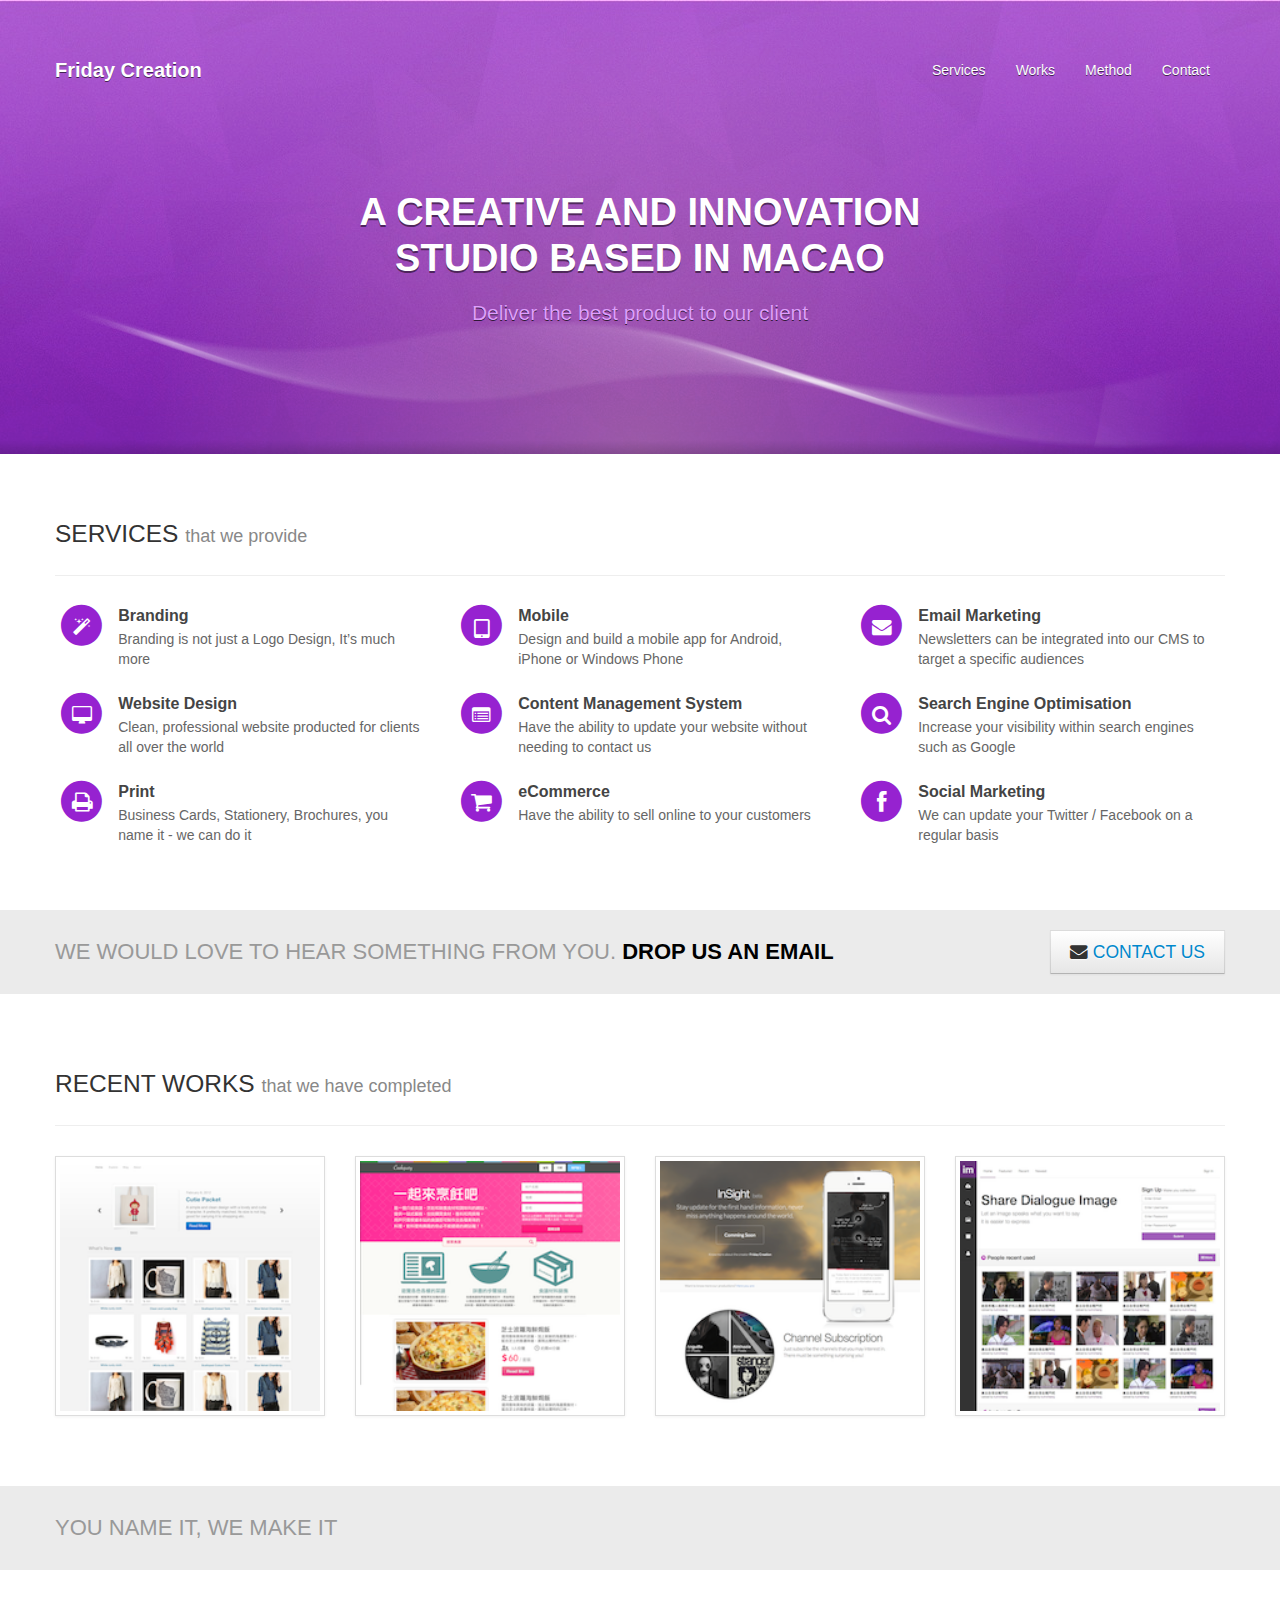
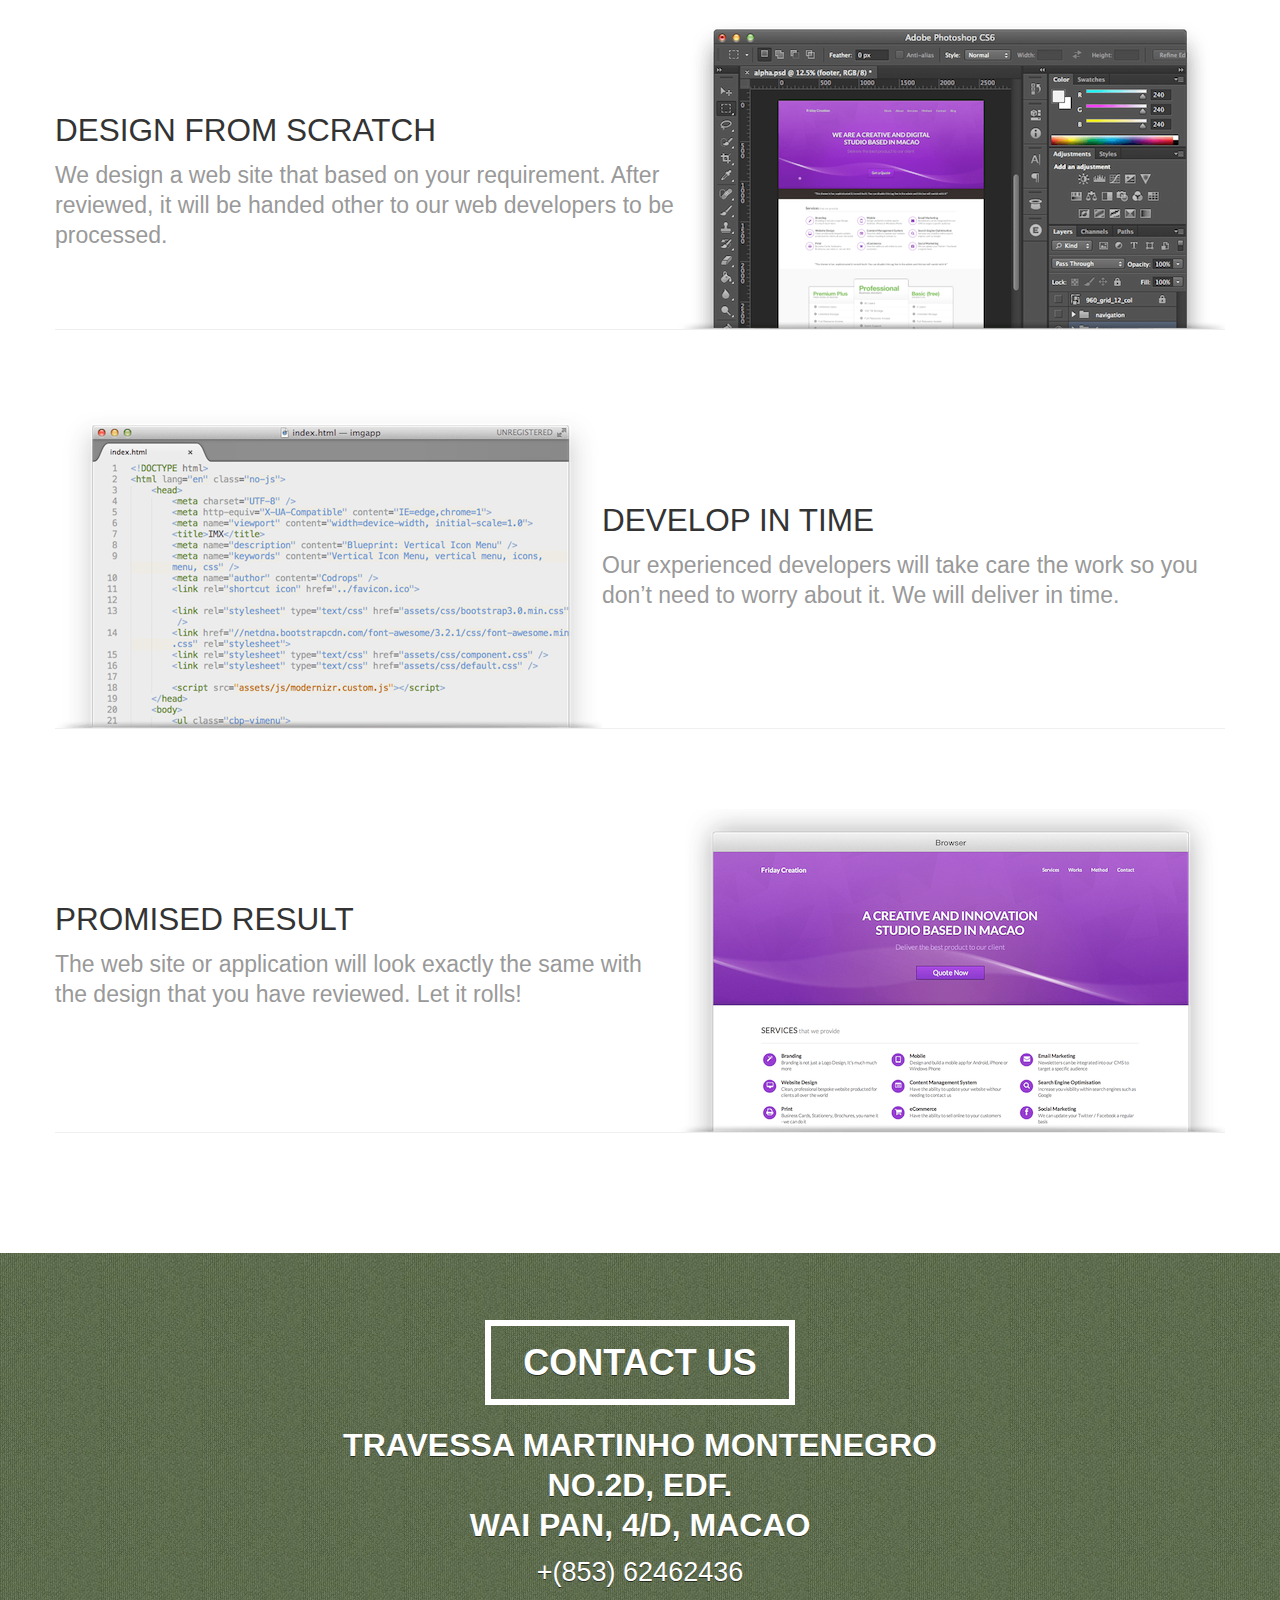
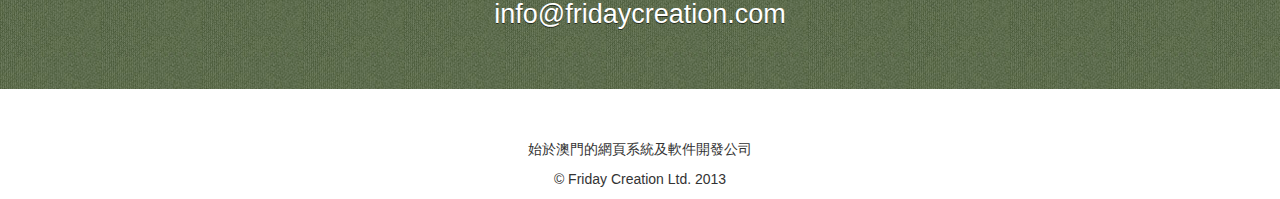
<file: index.html>
<!DOCTYPE html>
<html lang="en">
  <head>
    <meta charset="utf-8">
    <title>Friday Creation Studio</title>
    <meta name="viewport" content="width=device-width, initial-scale=1.0">
    <meta name="description" content="Friday Creation Web Site">
    <meta name="keywords" content="澳門,軟件開發,網頁設計,系統,解決方案,科技,fridaycreation,費特">
    <meta name="author" content="Friday Creation">
    <link href="assets/css/bootstrap.min.css" rel="stylesheet">
    <link href="assets/css/bootstrap-responsive.min.css" rel="stylesheet">
    <link href="assets/css/font-awesome.min.css" rel="stylesheet" type="text/css" />
    <link href="assets/css/normalize.css" media="screen, projection" rel="stylesheet" type="text/css" />
    <link href="assets/css/screen.css" media="screen, projection" rel="stylesheet" type="text/css" />
    <link href="assets/css/style.css" media="screen, projection" rel="stylesheet" type="text/css" />
    
    <!--[if IE]>
    <link href="/stylesheets/ie.css" media="screen, projection" rel="stylesheet" type="text/css" />
    <![endif]-->
    <!--[if lt IE 9]>
    <script src="assets/js/html5shiv.js"></script>
    <![endif]-->
    <link rel="shortcut icon" href="assets/ico/favicon.png">
  </head>
  <body>
    <div clas="wrapper">
      <header>
        <div class="bg">
          <div class="navbar navbar-inverse">
            <div class="navbar-inner">
              <div class="container">
                <!-- .btn-navbar is used as the toggle for collapsed navbar content -->
                <a class="btn btn-navbar" data-toggle="collapse" data-target=".nav-collapse">
                <span class="icon-bar"></span>
                <span class="icon-bar"></span>
                <span class="icon-bar"></span>
                </a>
                
                <!-- Be sure to leave the brand out there if you want it shown -->
                <a class="brand" href="#">Friday Creation</a>
                <div class="nav-collapse collapse">
                  <ul class="nav pull-right">
                    <li><a href="#services">Services</a></li>
                    <li><a href="#works">Works</a></li>
                    <li><a href="#method">Method</a></li>
                  <!--   <li><a href="#price">Pricing</a></li> -->
                    <li><a href="#contact">Contact</a></li>
                  </ul>
                </div>
              </div>
            </div>
            </div><!-- /.navbar -->
            <div class="container">
              <!-- Jumbotron -->
              <div class="jumbotron">
                <h2>A CREATIVE AND <span class="dynamo" data-lines="EFFICIENT,EFFECTIVE">INNOVATION</span><br/>STUDIO BASED IN MACAO</h2>
                <p class="lead">Deliver the best product to our client</p>
                <br/>
                <!-- <a class="btn btn-large btn-purple" href="#myModal" role="button" data-toggle="modal">Get a Quote</a> -->
              </div>
            </div>
          </div>
        </header>
        
        <!-- services -->
        <div id="services" class="container services">
          <div class="page-header">
            <h3>SERVICES <span>that we provide</span></h3>
          </div>
          <!-- Example row of columns -->
          <div class="row-fluid">
            <div class="span4 item">
              <div class="row-fluid">
                <div class="span2">
                  <span class="icon-stack pull-left clear-fix">
                  <i class="icon-circle icon-stack-base purple "></i>
                  <i class="icon-magic icon-light icon-large"></i>
                  </span>
                </div>
                <div class="span10">
                  <h4 class="block">Branding</h4>
                  <p>Branding is not just a Logo Design, It’s much more</p>
                </div>
              </div>
            </div>
            <div class="span4 item">
              <div class="row-fluid">
                <div class="span2">
                  <span class="icon-stack pull-left clear-fix">
                  <i class="icon-circle icon-stack-base purple "></i>
                  <i class="icon-tablet icon-light icon-large"></i>
                  </span>
                </div>
                <div class="span10">
                  <h4 class="block">Mobile</h4>
                  <p>Design and build a mobile app for Android, iPhone or Windows Phone</p>
                </div>
              </div>
            </div>
            <div class="span4 item">
              <div class="row-fluid">
                <div class="span2">
                  <span class="icon-stack pull-left clear-fix">
                  <i class="icon-circle icon-stack-base purple"></i>
                  <i class="icon-envelope icon-light icon-large"></i>
                  </span>
                </div>
                <div class="span10">
                  <h4 class="block">Email Marketing</h4>
                  <p>Newsletters can be integrated into our CMS to target a specific audiences</p>
                </div>
              </div>
            </div>
          </div>
          <div class="row-fluid">
            <div class="span4 item">
              <div class="row-fluid">
                <div class="span2">
                  <span class="icon-stack pull-left clear-fix">
                  <i class="icon-circle icon-stack-base purple"></i>
                  <i class="icon-desktop icon-light icon-large"></i>
                  </span>
                </div>
                <div class="span10">
                  <h4 class="block">Website Design</h4>
                  <p>Clean, professional website producted for clients all over the world</p>
                </div>
              </div>
            </div>
            <div class="span4 item">
              <div class="row-fluid">
                <div class="span2">
                  <span class="icon-stack pull-left clear-fix">
                  <i class="icon-circle icon-stack-base purple"></i>
                  <i class="icon-list-alt icon-light icon-large"></i>
                  </span>
                </div>
                <div class="span10">
                  <h4 class="block">Content Management System</h4>
                  <p>Have the ability to update your website without needing to contact us</p>
                </div>
              </div>
            </div>
            <div class="span4 item">
              <div class="row-fluid">
                <div class="span2">
                  <span class="icon-stack pull-left clear-fix">
                  <i class="icon-circle icon-stack-base purple"></i>
                  <i class="icon-search icon-light icon-large"></i>
                  </span>
                </div>
                <div class="span10">
                  <h4 class="block">Search Engine Optimisation</h4>
                  <p>Increase your visibility within search engines such as Google</p>
                </div>
              </div>
            </div>
          </div>
          <div class="row-fluid ">
            <div class="span4 item">
              <div class="row-fluid">
                <div class="span2">
                  <span class="icon-stack pull-left clear-fix">
                  <i class="icon-circle icon-stack-base purple"></i>
                  <i class="icon-print icon-light icon-large"></i>
                  </span>
                </div>
                <div class="span10">
                  <h4 class="block">Print</h4>
                  <p>Business Cards, Stationery, Brochures, you name it - we can do it</p>
                </div>
              </div>
            </div>
            <div class="span4 item">
              <div class="row-fluid">
                <div class="span2">
                  <span class="icon-stack pull-left clear-fix">
                  <i class="icon-circle icon-stack-base purple"></i>
                  <i class="icon-shopping-cart icon-light icon-large"></i>
                  </span>
                </div>
                <div class="span10">
                  <h4 class="block">eCommerce</h4>
                  <p>Have the ability to sell online to your customers</p>
                </div>
              </div>
            </div>
            <div class="span4 item">
              <div class="row-fluid">
                <div class="span2">
                  <span class="icon-stack pull-left clear-fix">
                  <i class="icon-circle icon-stack-base purple"></i>
                  <i class="icon-facebook icon-light icon-large"></i>
                  </span>
                </div>
                <div class="span10">
                  <h4 class="block">Social Marketing</h4>
                  <p>We can update your Twitter / Facebook on a regular basis</p>
                </div>
              </div>
            </div>
          </div>
        </div>
        <!-- msg bar -->
        <div class="msg-bar">
          <div class="container">
            <button class="btn btn-large pull-right"><i class="icon-envelope"></i> <a href="mailto:info@fridaycreation.com">CONTACT US</a></button>
            <p>WE WOULD LOVE TO HEAR SOMETHING FROM YOU. <strong>DROP US AN EMAIL</strong></p>
          </div>
        </div>
        
        <!-- services -->
        <div id="works" class="container works">
          <div class="page-header">
            <h3>RECENT WORKS <span>that we have completed</span></h3>
          </div>
          <ul class="thumbnails">
            <li class="span3">
              <a href="#" class="thumbnail">
              <img src="assets/img/ref1.png" alt="" width="100%">
              <div class="description">
                <h3>STALLKET</h3>
                <p>A shopping website</p>
              </div>
              </a>
            </li>
            <li class="span3">
              <a href="#" class="thumbnail">
              <img src="assets/img/ref2.png" alt="" width="100%">
              <div class="description">
                <h3>COOKQUERY</h3>
                <p>A website for cooking</p>
              </div>
              </a>
            </li>
            <li class="span3">
              <a href="#" class="thumbnail">
              <img src="assets/img/ref3.png"alt="" width="100%">
              <div class="description">
                <h3>INSIGHT</h3>
                <p>A mobile app website</p>
              </div>
              </a>
            </li>
            <li class="span3">
              <a href="#" class="thumbnail">
              <img src="assets/img/ref4.png"  alt="" width="100%">
              <div class="description">
                <h3>IMX</h3>
                <p>An image web app</p>
              </div>
              </a>
            </li>
          </ul>
        </div>

        <!-- msg bar -->
        <div class="msg-bar">
          <div class="container">
            <p>YOU NAME IT, WE MAKE IT</p>
          </div>
        </div>

        <!-- method -->
        <div id="method" class="container">
          <div class="featurette clearfix">
            <img class="featurette-image pull-right" src="assets/img/designing.png">
            <h2 class="featurette-heading">DESIGN FROM SCRATCH</h2>
            <p class="lead">We design a web site that based on your requirement. After reviewed, it will be handed other to our web developers to be processed.</p>
          </div>
          <div class="featurette clearfix">
            <img class="featurette-image pull-left" src="assets/img/coding.png">
            <h2 class="featurette-heading">DEVELOP IN TIME</h2>
            <p class="lead">Our experienced developers will take care the work so you don’t need to worry about it. We will deliver in time.</p>
          </div>
          <div class="featurette clearfix">
            <img class="featurette-image pull-right" src="assets/img/result.png">
            <h2 class="featurette-heading">PROMISED RESULT</h2>
            <p class="lead">The web site or application will look exactly the same with the design that you have reviewed. Let it rolls!</p>
          </div>
        </div>
        
        <!-- msg bar -->
        <!-- <div class="msg-bar" id="price">
          <div class="container">
            <p>Pricing Table</p>
          </div>
        </div> -->

        <!-- pricing -->
        <!-- <div class="container">
          <div class="paddingcnt" id="pricing">
          		<div class="row-fluid">
          			<div class="span12">
          				<div class="pricing">
          					<div class="container">
          						<div class="row-fluid">
          							<div class="tables">
          								<div class="row-fluid">
									
          									<div class="span4 prblock prred">
          										<div class="pt1">
          											<h2>LIGHT</h2>		
          											<div class="price2">
          												<h1>$299</h1>			
          												<p>starting price / month</p>
          											</div>
          											<div class="content">
          											<p>Build and host your own website 
          												quickly and easily. Customizable themes included. Fit to small business.
                                </p>
          											</div>
          											<div class="plan-features">
                                  <p>International Domain</p>		
          												<p>Limited Pages</p>				
          												<p>No Database</p>		
                                  <p>200G Bandwidth</p>			
          											</div>
          											<div class="button">
          												<a href="#contact">CONTACT US</a>		
          											</div>
          										</div>
          									</div>
									
          									<div class="span4 prblock prblue">
          										<div class="pt1">
          											<h2>RUN</h2>		
          											<div class="price3">
          												<h1>$399</h1>		
          												<p>starting price / month</p>
          											</div>
          											<div class="content">
          											<p>Build and host your own website 
          												quickly and easily. Customizable themes 
          												and simple, DIY publishing tools included.</p>
          											</div>
          											<div class="plan-features">
                                  <p>International Domain</p>			
          												<p>Unlimited Pages</p>			
          												<p>One Database</p>			
                                  <p>1TB Bandwidth</p>		
          											</div>
          											<div class="button">
          												<a href="#contact">CONTACT US</a>	
          											</div>
          										</div>
          									</div>
									
          									<div class="span4 prblock prgolden">
          										<div class="pt1">
          											<h2>FLY</h2>	
          											<div class="price4">
          												<h1>$499</h1>	
          												<p>starting price / month</p>
          											</div>
          											<div class="content">
          											<p>Build and host your own website 
          												quickly and easily. Customizable themes 
          												and content management system included.</p>
          											</div>
          											<div class="plan-features">
                                  <p>International Domain</p>	
          												<p>Unlimited Pages</p>
          												<p>Unlimited Database</p>
                                  <p>Unlimited Bandwidth</p>
          											</div>
          											<div class="button">
          												<a href="#contact">CONTACT US</a>
          											</div>
          										</div>
          									</div>
									
          								</div>
          							</div>
							

          						</div>
          					</div>
          				</div>
          			</div>
          		</div>
          	</div>
        </div> -->

        <!-- contact -->
        <div id="contact" class="address-bar text-center clearfix">
          <div class="container">
            <a href="mailto:info@fridaycreation.com">CONTACT US</a>
            <p class="address">TRAVESSA MARTINHO MONTENEGRO<br/>NO.2D, EDF. <br/>WAI PAN, 4/D, MACAO</p>
            <p class="phone">+(853) 62462436</p>
            <p class="email">info@fridaycreation.com</p>
          </div>
        </div>

        <!-- footer -->
        <div class="footer text-center">
          <div class="container">
            <p>始於澳門的網頁系統及軟件開發公司</p>
            <p>&copy; Friday Creation Ltd. 2013</p>
          </div>
          
        </div>

         
        <!-- Modal -->
        <div id="myModal" class="modal hide fade" tabindex="-1" role="dialog" aria-labelledby="myModalLabel" aria-hidden="true">
          <div class="modal-header">
            <button type="button" class="close" data-dismiss="modal" aria-hidden="true">×</button>
            <h3 id="myModalLabel">Project Planner</h3>
          </div>
          <div class="modal-body">
            <div class="alert alert-block alert-error" data-bind="attr: { hidden: errors().length > 0 ? false : true}"">
              <!-- <button type="button" class="close" data-dismiss="alert">&times;</button> -->
              <h4 class="alert-heading">Oops! Something went wrong!</h4>
              <div data-bind="foreach: errors">
                <p data-bind="text: $data"></li>
              </div>
            </div>
            <div class="pull-left pp-form">
              <h4>About you</h4>
              <fieldset>
                <label>Your Name</label>
                <input class="input-block-level" type="text" placeholder="peter" data-bind="value: name">
                <label>Company Name</label>
                <input class="input-block-level" type="text" placeholder="company ltd." data-bind="value: company">
                <label>Email Address</label>
                <input class="input-block-level" type="text" placeholder="abc@example.com" data-bind="value: email">
                <label>Phone Number</label>
                <input class="input-block-level" type="text" placeholder="+(853)66123123" data-bind="value: phone">
                <label>Message (optional)</label>
                <textarea class="input-block-level" data-bind="value: message"></textarea>
              </fieldset>
            </div>
            <div class="pull-left pp-type">
              <h4>Select a project type</h4>
              <ul data-bind="foreach: categories">
                <li id="category" data-bind="click: $parent.onSelected.bind($data, $element, $index())">
                  <span data-bind="text: $data"></span>
                  <i class="icon-remove"></i>
                </li>
              </ul>
            </div>

          </div>
          <div class="modal-footer">
            <button class="btn" data-dismiss="modal" aria-hidden="true">Close</button>
            <button class="btn btn-primary" data-bind="click: onSubmited">submit</button>
          </div>
        </div>

        <!-- ================================================== -->
        <script src="assets/js/jquery-2.0.3.min.js"></script>
        <script src="assets/js/retina.js"></script>
        <script src="assets/js/knockout-3.0.js"></script>
        <script src="assets/js/dynamo.min.js"></script>
        <script src="assets/js/bootstrap.min.js"></script>
        <script src="assets/js/main.js"></script>
        <script>
          (function(i,s,o,g,r,a,m){i['GoogleAnalyticsObject']=r;i[r]=i[r]||function(){
          (i[r].q=i[r].q||[]).push(arguments)},i[r].l=1*new Date();a=s.createElement(o),
          m=s.getElementsByTagName(o)[0];a.async=1;a.src=g;m.parentNode.insertBefore(a,m)
          })(window,document,'script','//www.google-analytics.com/analytics.js','ga');

          ga('create', 'UA-42439720-3', 'fridaycreation.com');
          ga('send', 'pageview');

        </script>
        <script type="text/javascript">
          $(function() {
            $('.dynamo').dynamo();
          });
        </script>
      </body>
    </html>
</file>
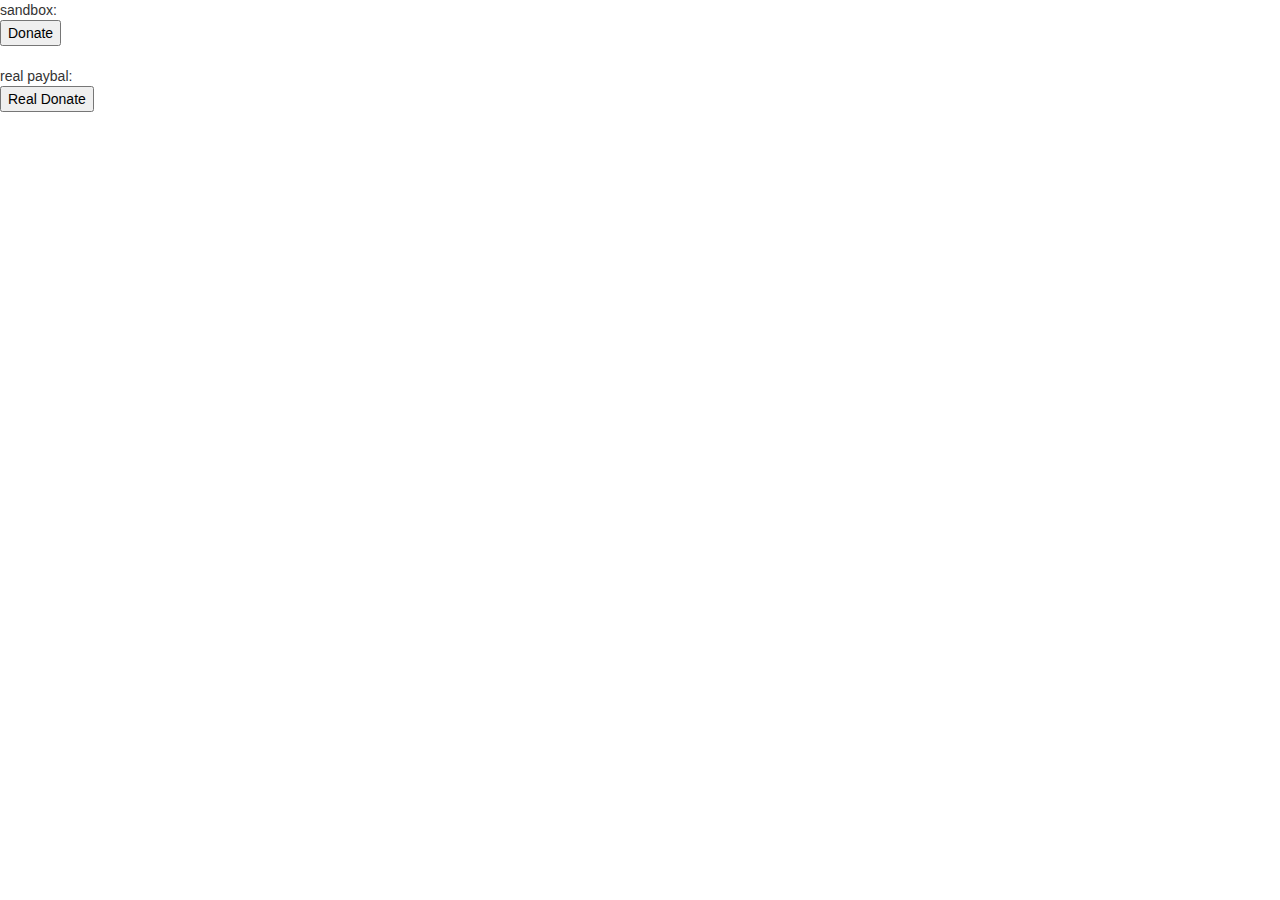
<file: donate.html>
<!DOCTYPE html>
<html lang="en">
  <head>
    <meta charset="utf-8">
    <title>Friday Creation Studio</title>
    <meta name="viewport" content="width=device-width, initial-scale=1.0">
    <meta name="description" content="Friday Creation Web Site">
    <meta name="author" content="Friday Creation">
    <link href="assets/css/bootstrap.min.css" rel="stylesheet">

    <link href="assets/css/font-awesome.min.css" rel="stylesheet" type="text/css" />
    <!-- <link href="assets/css/bootstrap-responsive.min.css" rel="stylesheet"> -->
    <link href="assets/css/normalize.css" media="screen, projection" rel="stylesheet" type="text/css" />
    
    <link href="assets/css/screen.css" media="screen, projection" rel="stylesheet" type="text/css" />
    
    <!--[if IE]>
    <link href="/stylesheets/ie.css" media="screen, projection" rel="stylesheet" type="text/css" />
    <![endif]-->
    <!--[if lt IE 9]>
    <script src="assets/js/html5shiv.js"></script>
    <![endif]-->
    <link rel="shortcut icon" href="assets/ico/favicon.png">
  </head>
  <body>
    sandbox:
    <form method="post" action="https://www.sandbox.paypal.com/cgi-bin/webscr" class="paypal-button" target="_top" style="opacity: 1;">
      <input type="hidden" name="button" value="donate">
      <input type="hidden" name="business" value="da82710@gmail.com">
      <input type="hidden" name="item_name" value="Donate">
      <input type="hidden" name="quantity" value="">
      <input type="hidden" name="amount" value="">
      <input type="hidden" name="currency_code" value="">
      <input type="hidden" name="shipping" value="">
      <input type="hidden" name="tax" value="">
      <input type="hidden" name="notify_url" value="http://fridaycreation.com/paypalCallback">
      <input type="hidden" name="env" value="www.sandbox">
      <input type="hidden" name="cmd" value="_donations">
      <input type="hidden" name="bn" value="JavaScriptButton_donate">
      <button type="submit" class="paypal-button large">Donate</button></form>
    </p>
    real paybal:
    <form method="post" action="https://www.paypal.com/cgi-bin/webscr" class="paypal-button" target="_top" style="opacity: 1;"><input type="hidden" name="button" value="donate">
      <input type="hidden" name="business" value="da82710@gmail.com">
      <input type="hidden" name="item_name" value="Donate">
      <input type="hidden" name="quantity" value="">
      <input type="hidden" name="amount" value="">
      <input type="hidden" name="currency_code" value="">
      <input type="hidden" name="shipping" value="">
      <input type="hidden" name="tax" value="">
      <input type="hidden" name="notify_url" value="http://fridaycreation.com/paypalCallback">
      <input type="hidden" name="cmd" value="_donations"><input type="hidden" name="bn" value="JavaScriptButton_donate">
      <input type="hidden" name="env" value="www"><button type="submit" class="paypal-button large">Real Donate</button></form>
  </body>
</html>
</file>
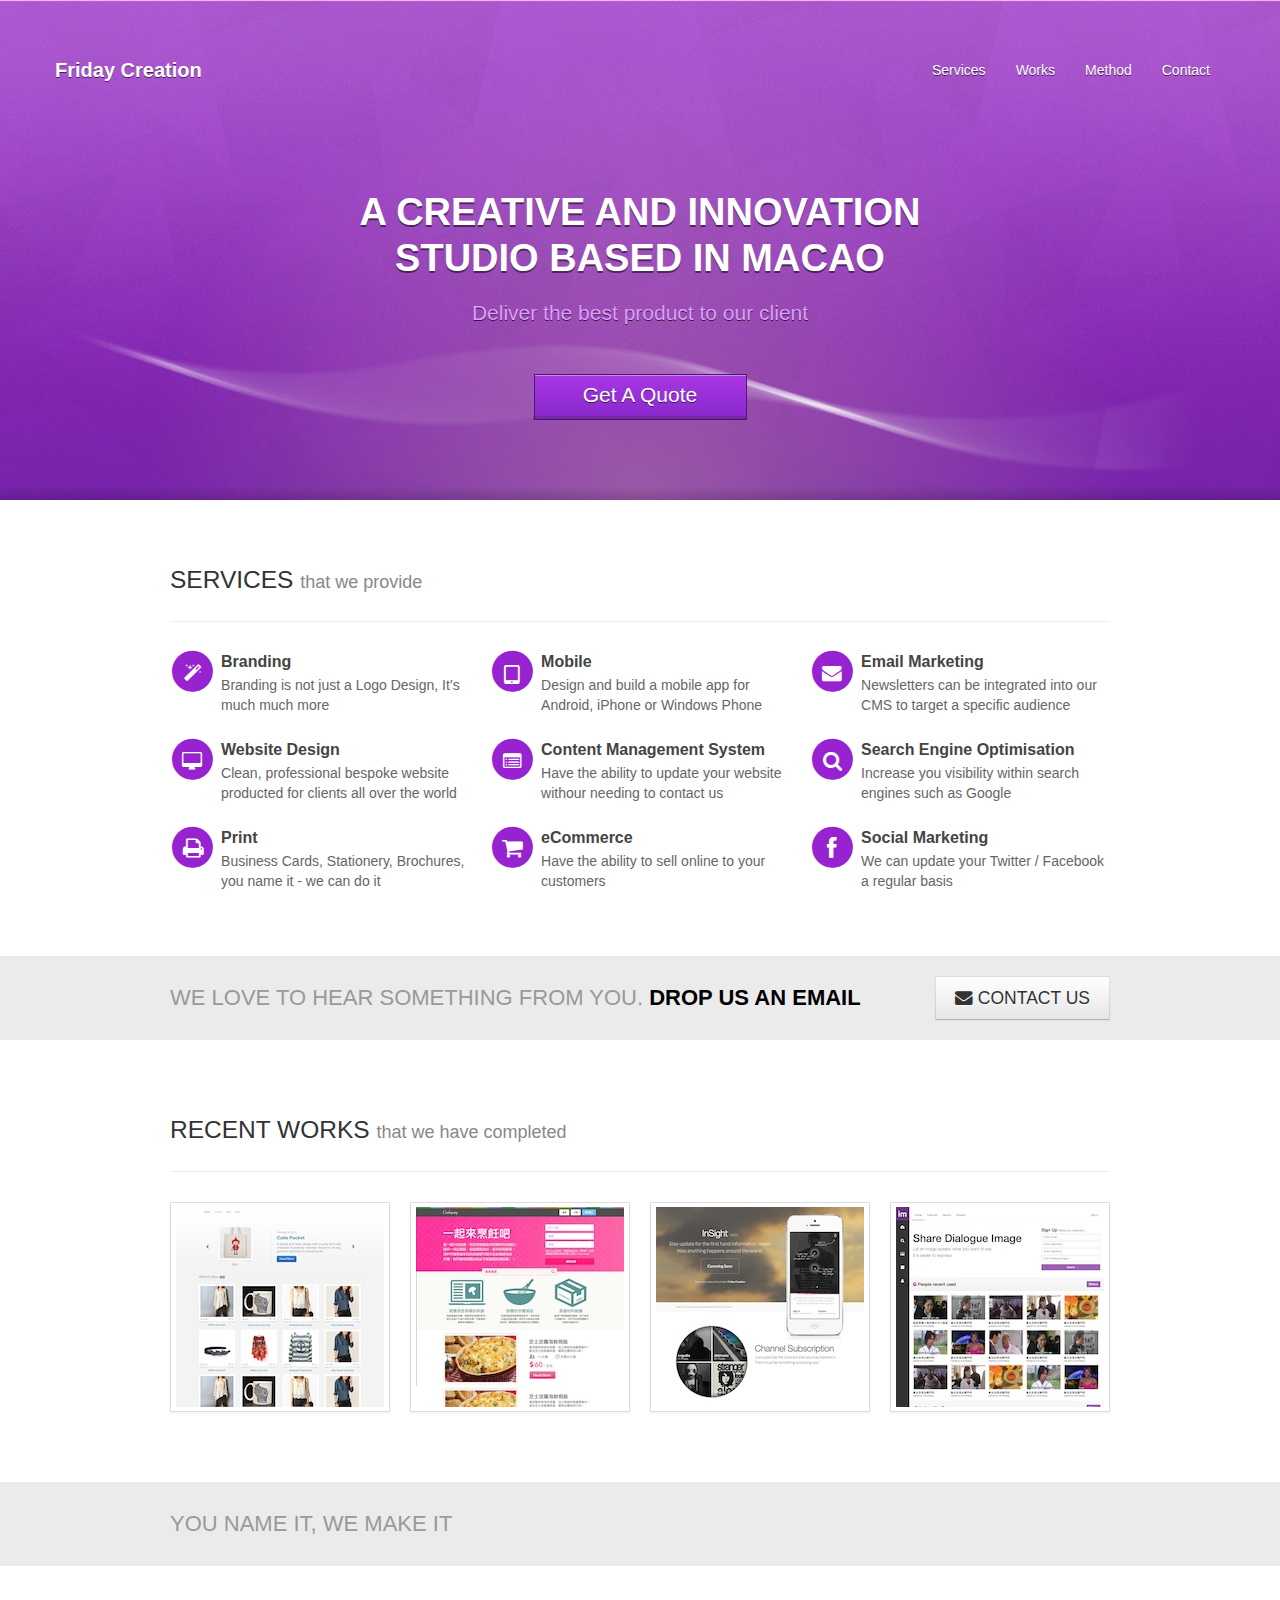
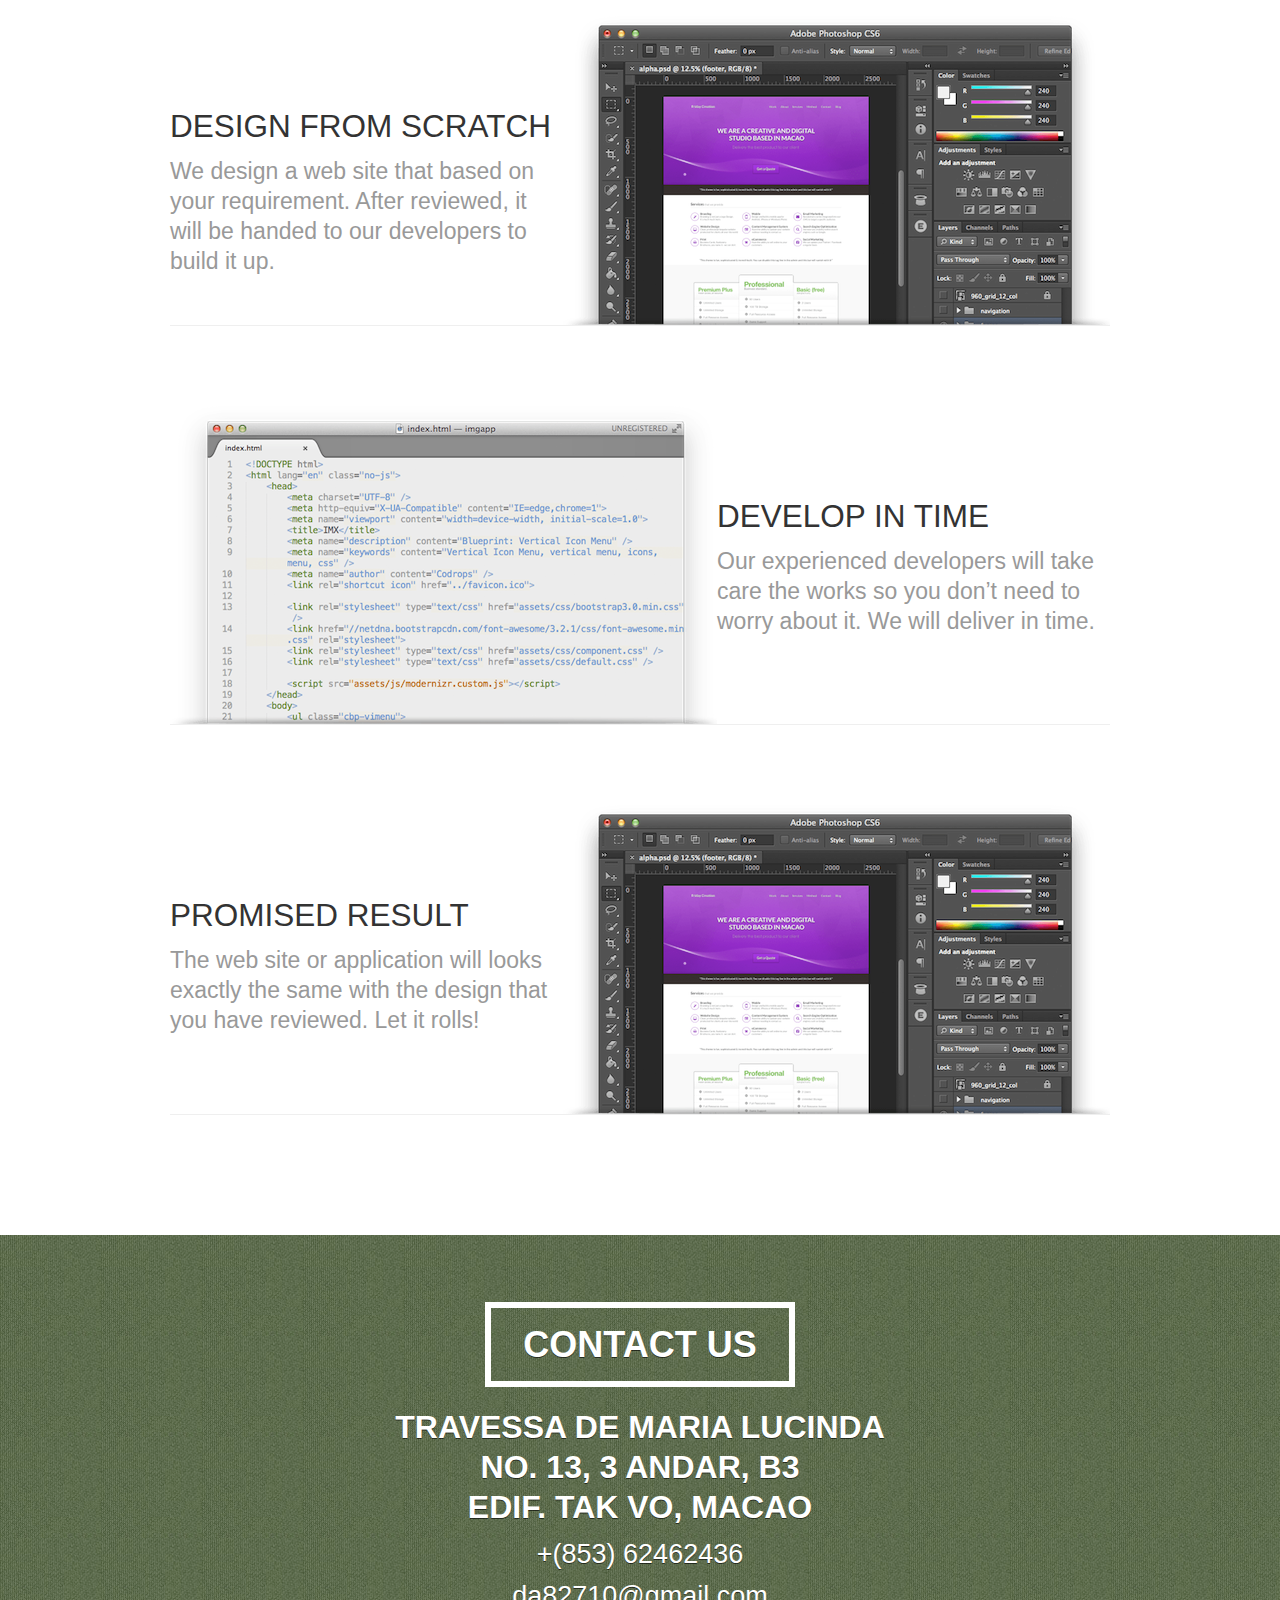
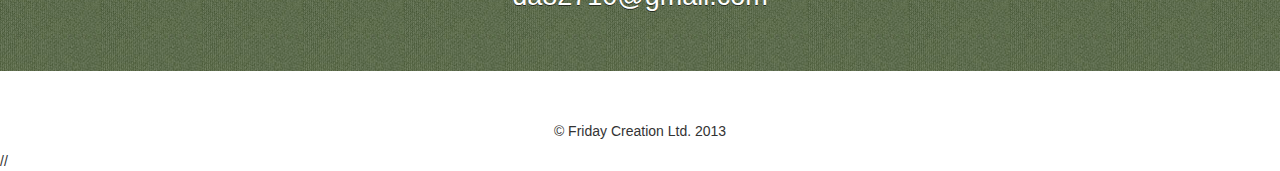
<file: home.html>
<!DOCTYPE html>
<html lang="en">
  <head>
    <meta charset="utf-8">
    <title>Friday Creation Studio</title>
    <meta name="viewport" content="width=device-width, initial-scale=1.0">
    <meta name="description" content="Friday Creation Web Site">
    <meta name="author" content="Friday Creation">
    <link href="assets/css/bootstrap.min.css" rel="stylesheet">

    <link href="assets/css/font-awesome.min.css" rel="stylesheet" type="text/css" />
    <!-- <link href="assets/css/bootstrap-responsive.min.css" rel="stylesheet"> -->
    <link href="assets/css/normalize.css" media="screen, projection" rel="stylesheet" type="text/css" />
    
    <link href="assets/css/screen.css" media="screen, projection" rel="stylesheet" type="text/css" />
    
    <!--[if IE]>
    <link href="/stylesheets/ie.css" media="screen, projection" rel="stylesheet" type="text/css" />
    <![endif]-->
    <!--[if lt IE 9]>
    <script src="assets/js/html5shiv.js"></script>
    <![endif]-->
    <link rel="shortcut icon" href="assets/ico/favicon.png">
  </head>
  <body>
    <div clas="wrapper">
      <header>
        <div class="bg">
          <div class="navbar">
            <div class="navbar-inner">
              <div class="container">
                <!-- .btn-navbar is used as the toggle for collapsed navbar content -->
                <a class="btn btn-navbar" data-toggle="collapse" data-target=".nav-collapse">
                <span class="icon-bar"></span>
                <span class="icon-bar"></span>
                <span class="icon-bar"></span>
                </a>
                
                <!-- Be sure to leave the brand out there if you want it shown -->
                <a class="brand" href="#">Friday Creation</a>
                <div class="nav-collapse collapse">
                  <ul class="nav pull-right">
                    <li><a href="#services">Services</a></li>
                    <li><a href="#works">Works</a></li>
                    <li><a href="#method">Method</a></li>
                    <li><a href="#contact">Contact</a></li>
                  </ul>
                </div>
              </div>
            </div>
            </div><!-- /.navbar -->
            <div class="container">
              <!-- Jumbotron -->
              <div class="jumbotron">
                <h2>A CREATIVE AND <span class="dynamo" data-lines="EFFICIENT,EFFECTIVE">INNOVATION</span><br/>STUDIO BASED IN MACAO</h2>
                <p class="lead">Deliver the best product to our client</p>
                <br/>
                <a class="btn btn-large btn-purple" href="#">Get A Quote</a>
              </div>
            </div>
          </div>
        </header>
        
        <!-- services -->
        <div id="services" class="container services">
          <div class="page-header">
            <h3>SERVICES <span>that we provide</span></h3>
          </div>
          <!-- Example row of columns -->
          <div class="row-fluid">
            <div class="span4 item">
              <div class="row-fluid">
                <div class="span2">
                  <span class="icon-stack pull-left clear-fix">
                  <i class="icon-circle icon-stack-base purple"></i>
                  <i class="icon-magic icon-light icon-large"></i>
                  </span>
                </div>
                <div class="span10">
                  <h4 class="block">Branding</h4>
                  <p>Branding is not just a Logo Design, It’s much much more</p>
                </div>
              </div>
            </div>
            <div class="span4 item">
              <div class="row-fluid">
                <div class="span2">
                  <span class="icon-stack pull-left clear-fix">
                  <i class="icon-circle icon-stack-base purple"></i>
                  <i class="icon-tablet icon-light icon-large"></i>
                  </span>
                </div>
                <div class="span10">
                  <h4 class="block">Mobile</h4>
                  <p>Design and build a mobile app for Android, iPhone or Windows Phone</p>
                </div>
              </div>
            </div>
            <div class="span4 item">
              <div class="row-fluid">    
                <div class="span2">
                  <span class="icon-stack pull-left clear-fix">
                  <i class="icon-circle icon-stack-base purple"></i>
                  <i class="icon-envelope icon-light icon-large"></i>
                  </span>
                </div>
                <div class="span10">
                  <h4 class="block">Email Marketing</h4>
                  <p>Newsletters can be integrated into our CMS to target a specific audience</p>
                </div>
              </div>
            </div>
          </div>
          <div class="row-fluid">
            <div class="span4 item">
              <div class="row-fluid">
                <div class="span2">
                  <span class="icon-stack pull-left clear-fix">
                  <i class="icon-circle icon-stack-base purple"></i>
                  <i class="icon-desktop icon-light icon-large"></i>
                  </span>
                </div>
                <div class="span10">
                  <h4 class="block">Website Design</h4>
                  <p>Clean, professional bespoke website producted for clients all over the world</p>
                </div>
              </div>
            </div>
            <div class="span4 item">
              <div class="row-fluid">
                <div class="span2">
                  <span class="icon-stack pull-left clear-fix">
                  <i class="icon-circle icon-stack-base purple"></i>
                  <i class="icon-list-alt icon-light icon-large"></i>
                  </span>
                </div>
                <div class="span10">
                  <h4 class="block">Content Management System</h4>
                  <p>Have the ability to update your website withour needing to contact us</p>
                </div>
              </div>
            </div>
            <div class="span4 item">
              <div class="row-fluid">
                <div class="span2">
                  <span class="icon-stack pull-left clear-fix">
                  <i class="icon-circle icon-stack-base purple"></i>
                  <i class="icon-search icon-light icon-large"></i>
                  </span>
                </div>
                <div class="span10">
                  <h4 class="block">Search Engine Optimisation</h4>
                  <p>Increase you visibility within search engines such as Google</p>
                </div>
              </div>
            </div>
          </div>
          <div class="row-fluid ">
            <div class="span4 item">
              <div class="row-fluid">
                <div class="span2">
                  <span class="icon-stack pull-left clear-fix">
                  <i class="icon-circle icon-stack-base purple"></i>
                  <i class="icon-print icon-light icon-large"></i>
                  </span>
                </div>
                <div class="span10">
                  <h4 class="block">Print</h4>
                  <p>Business Cards, Stationery, Brochures, you name it - we can do it</p>
                </div>
              </div>
            </div>
            <div class="span4 item">
              <div class="row-fluid">
                <div class="span2">
                  <span class="icon-stack pull-left clear-fix">
                  <i class="icon-circle icon-stack-base purple"></i>
                  <i class="icon-shopping-cart icon-light icon-large"></i>
                  </span>
                </div>
                <div class="span10">
                  <h4 class="block">eCommerce</h4>
                  <p>Have the ability to sell online to your customers</p>
                </div>
              </div>
            </div>
            <div class="span4 item">
              <div class="row-fluid">
                <div class="span2">
                  <span class="icon-stack pull-left clear-fix">
                  <i class="icon-circle icon-stack-base purple"></i>
                  <i class="icon-facebook icon-light icon-large"></i>
                  </span>
                </div>
                <div class="span10">
                  <h4 class="block">Social Marketing</h4>
                  <p>We can update your Twitter / Facebook a regular basis</p>
                </div>
              </div>
            </div>
          </div>
        </div>
        <!-- msg bar -->
        <div class="msg-bar">
          <div class="container">
            <button class="btn btn-large pull-right"><i class="icon-envelope"></i> CONTACT US</button>
            <p>WE LOVE TO HEAR SOMETHING FROM YOU. <strong>DROP US AN EMAIL</strong></p>
          </div>
        </div>
        
        <!-- services -->
        <div id="works" class="container works">
          <div class="page-header">
            <h3>RECENT WORKS <span>that we have completed</span></h3>
          </div>
          <ul class="thumbnails">
            <li class="span3">
              <a href="#" class="thumbnail">
              <img src="assets/img/ref1.jpg" alt="">
              <div class="description">
                <h3>STALLKET</h3>
                <p>A shopping website</p>
              </div>
              </a>
            </li>
            <li class="span3">
              <a href="#" class="thumbnail">
              <img src="assets/img/ref2.jpg" alt="">
              <div class="description">
                <h3>COOKQUERY</h3>
                <p>A website for cooking</p>
              </div>
              </a>
            </li>
            <li class="span3">
              <a href="#" class="thumbnail">
              <img src="assets/img/ref3.jpg"alt="">
              <div class="description">
                <h3>INSIGHT</h3>
                <p>A mobile app website</p>
              </div>
              </a>
            </li>
            <li class="span3">
              <a href="#" class="thumbnail">
              <img src="assets/img/ref4.jpg"  alt="">
              <div class="description">
                <h3>IMX</h3>
                <p>An image web app</p>
              </div>
              </a>
            </li>
          </ul>
        </div>

        <!-- msg bar -->
        <div class="msg-bar">
          <div class="container">
            <p>YOU NAME IT, WE MAKE IT</p>
          </div>
        </div>

        <!-- method -->
        <div id="method" class="container">
          <div class="featurette clearfix">
            <img class="featurette-image pull-right" src="assets/img/designing.png">
            <h2 class="featurette-heading">DESIGN FROM SCRATCH</h2>
            <p class="lead">We design a web site that based on your requirement. After reviewed, it will be handed to our developers to build it up.</p>
          </div>
          <div class="featurette clearfix">
            <img class="featurette-image pull-left" src="assets/img/coding.png">
            <h2 class="featurette-heading">DEVELOP IN TIME</h2>
            <p class="lead">Our experienced developers will take care the works so you don’t need to worry about it. We will deliver in time.</p>
          </div>
          <div class="featurette clearfix">
            <img class="featurette-image pull-right" src="assets/img/designing.png">
            <h2 class="featurette-heading">PROMISED RESULT</h2>
            <p class="lead">The web site or application will looks exactly the same with the design that you have reviewed. Let it rolls!</p>
          </div>
        </div>

        <!-- contact -->
        <div id="contact" class="address-bar text-center clearfix">
          <div class="container">
            <a >CONTACT US</a>
            <p class="address">TRAVESSA DE MARIA LUCINDA<br/>NO. 13, 3 ANDAR, B3 <br/>EDIF. TAK VO, MACAO</p>
            <p class="phone">+(853) 62462436</p>
            <p class="email">da82710@gmail.com</p>
          </div>
        </div>

        <!-- footer -->
        <div class="footer text-center">
          <div class="container">
            <p>&copy; Friday Creation Ltd. 2013</p>
          </div>
          
        </div>
        <!-- ================================================== -->
        <script src="assets/js/jquery-2.0.3.min.js"></script>
        <script src="assets/js/retina.js"></script>
        // <script src="assets/js/dynamo.min.js"></script>
        <script src="assets/js/bootstrap.min.js"></script>
        <script type="text/javascript">
          // $(function() {
          //   $('.dynamo').dynamo();
          // });
        </script>
      </body>
    </html>
</file>
<file: assets/css/screen.css>
/* line 6, ../sass/screen.sass */
body {
  font-family: "Lato", "Helvetica Neue", Helvetica, Arial, sans-serif;
}
/* line 9, ../sass/screen.sass */
body > hr {
  margin: 60px 0;
}

/*
 * ======================= overide bootstrap =======================
 */
/* line 16, ../sass/screen.sass */
.btn {
  -webkit-border-radius: 0 0;
  -moz-border-radius: 0 / 0;
  border-radius: 0 / 0;
}

/* line 19, ../sass/screen.sass */
.btn-purple {
  border: 1px solid #4b1770;
  color: white;
  position: relative;
  z-index: 2;
  width: 163px;
  -webkit-box-shadow: inset 0 1px 0 rgba(255, 255, 255, 0.4);
  -moz-box-shadow: inset 0 1px 0 rgba(255, 255, 255, 0.4);
  box-shadow: inset 0 1px 0 rgba(255, 255, 255, 0.4);
  background-image: -webkit-gradient(linear, 50% 100%, 50% 0%, color-stop(0%, #8827cc), color-stop(100%, #a937e4));
  background-image: -webkit-linear-gradient(bottom, #8827cc 0%, #a937e4 100%);
  background-image: -moz-linear-gradient(bottom, #8827cc 0%, #a937e4 100%);
  background-image: -o-linear-gradient(bottom, #8827cc 0%, #a937e4 100%);
  background-image: linear-gradient(bottom, #8827cc 0%, #a937e4 100%);
  text-shadow: rgba(0, 0, 0, 0.6) 0px 1px 0;
  -webkit-border-radius: 0 0;
  -moz-border-radius: 0 / 0;
  border-radius: 0 / 0;
}
/* line 30, ../sass/screen.sass */
.btn-purple:hover {
  background-color: #8827cc;
  color: #f2f2f2;
}
/* line 35, ../sass/screen.sass */
.btn-purple:active:before {
  height: 0px;
}
/* line 39, ../sass/screen.sass */
.btn-purple:before {
  content: " ";
  position: absolute;
  background-color: rgba(39, 39, 39, 0.22);
  height: 4px;
  margin-top: 31px;
  margin-left: -50px;
  width: 213px;
}

/* line 50, ../sass/screen.sass */
.page-header h3 {
  font-weight: 400;
}
/* line 52, ../sass/screen.sass */
.page-header span {
  font-weight: 300;
  color: #888888;
  font-size: 18px;
}

/* line 57, ../sass/screen.sass */
.thumbnail {
  -webkit-border-radius: 0 0;
  -moz-border-radius: 0 / 0;
  border-radius: 0 / 0;
  position: relative;
  overflow: hidden;
}
/* line 62, ../sass/screen.sass */
.thumbnail .description {
  border: 1x solid #9622d0;
  display: block;
  position: absolute;
  top: -600px;
  left: 0px;
  width: 100%;
  height: 100%;
  background: rgba(150, 34, 208, 0.9);
  -webkit-transition-property: top;
  -moz-transition-property: top;
  -o-transition-property: top;
  transition-property: top;
  -webkit-transition-duration: 0.35s;
  -moz-transition-duration: 0.35s;
  -o-transition-duration: 0.35s;
  transition-duration: 0.35s;
}
/* line 74, ../sass/screen.sass */
.thumbnail .description h3, .thumbnail .description p {
  margin: 40px 20px 0 20px;
  color: white;
}
/* line 77, ../sass/screen.sass */
.thumbnail .description p {
  font-size: 16px;
  margin-top: 0px;
  color: #ddb2f2;
}
/* line 84, ../sass/screen.sass */
.thumbnail:hover .description {
  top: 0;
}

/* line 88, ../sass/screen.sass */
a.thumbnail:hover, a.thumbnail:focus {
  border: 1px solid #9622d0;
}

/*
 * ======================= header =======================
 */
/* line 100, ../sass/screen.sass */
header {
  color: white;
  overflow: hidden;
  position: relative;
  background: url("../img/header-bg.jpg");
  margin-bottom: 40px;
  text-shadow: rgba(0, 0, 0, 0.6) 0px 1px 0;
}
/* line 108, ../sass/screen.sass */
header:after {
  content: " ";
  position: absolute;
  width: 100%;
  height: 14px;
  bottom: 0;
  background-image: -webkit-gradient(linear, 50% 100%, 50% 0%, color-stop(0%, rgba(0, 0, 0, 0.15)), color-stop(100%, rgba(0, 0, 0, 0)));
  background-image: -webkit-linear-gradient(bottom, rgba(0, 0, 0, 0.15) 0%, rgba(0, 0, 0, 0) 100%);
  background-image: -moz-linear-gradient(bottom, rgba(0, 0, 0, 0.15) 0%, rgba(0, 0, 0, 0) 100%);
  background-image: -o-linear-gradient(bottom, rgba(0, 0, 0, 0.15) 0%, rgba(0, 0, 0, 0) 100%);
  background-image: linear-gradient(bottom, rgba(0, 0, 0, 0.15) 0%, rgba(0, 0, 0, 0) 100%);
}
/* line 116, ../sass/screen.sass */
header .bg {
  position: relative;
  overflow: hidden;
  width: 100%;
  height: 100%;
  background-image: -webkit-gradient(radial, 50% 100%, 0, 50% 100%, 100, color-stop(0%, rgba(255, 255, 155, 0.25)), color-stop(100%, rgba(255, 255, 255, 0)));
  background-image: -webkit-radial-gradient(center bottom, 500px 450px, rgba(255, 255, 155, 0.25) 0%, rgba(255, 255, 255, 0) 100%);
  background-image: -moz-radial-gradient(center bottom, 500px 450px, rgba(255, 255, 155, 0.25) 0%, rgba(255, 255, 255, 0) 100%);
  background-image: -o-radial-gradient(center bottom, 500px 450px, rgba(255, 255, 155, 0.25) 0%, rgba(255, 255, 255, 0) 100%);
  background-image: radial-gradient(center bottom, 500px 450px, rgba(255, 255, 155, 0.25) 0%, rgba(255, 255, 255, 0) 100%);
}
/* line 123, ../sass/screen.sass */
header .bg:before {
  content: " ";
  background: url("../img/wind.png") center no-repeat;
  background-size: 90% auto;
  margin-top: 150px;
  width: 100%;
  height: 100%;
  position: absolute;
}

/*
 * ======================= nav bar =======================
 */
/* line 138, ../sass/screen.sass */
.navbar .navbar-inner {
  padding-top: 50px;
  background: none;
  border: 0;
  -webkit-border-radius: 0px 0px;
  -moz-border-radius: 0px / 0px;
  border-radius: 0px / 0px;
  -webkit-box-shadow: white 0 0 0;
  -moz-box-shadow: white 0 0 0;
  box-shadow: white 0 0 0;
}
/* line 145, ../sass/screen.sass */
.navbar .navbar-inner .container > a, .navbar .navbar-inner .nav > li > a {
  color: white;
  text-shadow: rgba(0, 0, 0, 0.6) 0px 1px 0;
}
/* line 148, ../sass/screen.sass */
.navbar .navbar-inner .brand {
  font-weight: bold;
}

/*
 * ======================= jumbotron =======================
 */
/* line 155, ../sass/screen.sass */
.jumbotron {
  margin: 80px 0;
  text-align: center;
}
/* line 158, ../sass/screen.sass */
.jumbotron h2 {
  font-size: 38px;
  line-height: 1.2;
  font-weight: bold;
  text-shadow: 0 2px 0 rgba(0, 0, 0, 0.5);
}
/* line 164, ../sass/screen.sass */
.jumbotron .lead {
  font-size: 21px;
  line-height: 2;
  color: #de9ffc;
  text-shadow: 0 1px 0 rgba(0, 0, 0, 0.7);
}
/* line 170, ../sass/screen.sass */
.jumbotron .btn {
  font-size: 21px;
  padding: 14px 24px;
  padding-top: 10px;
}

/*
 * ======================= services =======================
 */
/* line 180, ../sass/screen.sass */
.services .purple {
  color: #9622d0;
}
/* line 183, ../sass/screen.sass */
.services h4 {
  margin: 0 0 3px 0;
  color: #444444;
  font-size: 16px;
}
/* line 187, ../sass/screen.sass */
.services p {
  color: #666666;
  font-size: 14px;
  font-weight: 300;
}
/* line 192, ../sass/screen.sass */
.services .icon-stack {
  width: 100%;
}
/* line 195, ../sass/screen.sass */
.services .icon-stack-base {
  font-size: 3.4em;
  margin-top: 6px;
}
/* line 199, ../sass/screen.sass */
.services .icon-large {
  margin-top: 7px;
}
/* line 202, ../sass/screen.sass */
.services .icon-tablet {
  font-size: 130%;
  margin-top: 10px;
}
/* line 206, ../sass/screen.sass */
.services .icon-search {
  font-size: 110%;
  margin-top: 7px;
}
/* line 210, ../sass/screen.sass */
.services .icon-shopping-cart {
  font-size: 120%;
}
/* line 213, ../sass/screen.sass */
.services .icon-envelope {
  font-size: 105%;
}
/* line 216, ../sass/screen.sass */
.services .icon-print {
  font-size: 120%;
  margin-left: 1px;
}
/* line 220, ../sass/screen.sass */
.services .icon-facebook {
  font-size: 120%;
}
/* line 223, ../sass/screen.sass */
.services .item {
  margin-bottom: 15px;
}
/* line 226, ../sass/screen.sass */
.services .item:hover {
  cursor: pointer;
}
/* line 228, ../sass/screen.sass */
.services .item:hover .purple {
  color: #666666;
}

/*
 * ======================= method =======================
 */
/* line 234, ../sass/screen.sass */
.featurette {
  border-bottom: 1px solid #efefef;
  margin-bottom: 80px;
}
/* line 238, ../sass/screen.sass */
.featurette h2 {
  margin-top: 90px;
  font-weight: normal;
}
/* line 241, ../sass/screen.sass */
.featurette p.lead {
  color: #999999;
  font-size: 23px;
  font-weight: 200;
}

/*
 * ======================= message-bar =======================
 */
/* line 250, ../sass/screen.sass */
.msg-bar, .address-bar {
  margin-top: 40px;
  background-color: #ebebeb;
  margin-bottom: 50px;
  padding: 20px 0;
}
/* line 256, ../sass/screen.sass */
.msg-bar p, .address-bar p {
  color: #999999;
  font-size: 22px;
  margin: 0;
  line-height: 44px;
}
/* line 262, ../sass/screen.sass */
.msg-bar p strong, .address-bar p strong {
  color: black;
}

/*
 * ======================= address-bar =======================
 */
/* line 268, ../sass/screen.sass */
.address-bar {
  text-shadow: rgba(0, 0, 0, 0.6) 0px 1px 0;
  padding: 60px 0;
  background: url("../img/address-bar-bg.jpg");
}
/* line 272, ../sass/screen.sass */
.address-bar a {
  border: 6px solid white;
  padding: 16px 32px;
  font-size: 36px;
  line-height: 100px;
  color: white;
  font-weight: bold;
  text-decoration: none;
  margin-bottom: 12px;
  cursor: pointer;
}
/* line 283, ../sass/screen.sass */
.address-bar a:hover {
  background-color: white;
  color: #666666;
}
/* line 286, ../sass/screen.sass */
.address-bar p {
  color: white;
  line-height: 30px;
  margin-top: 12px;
}
/* line 291, ../sass/screen.sass */
.address-bar .address {
  font-size: 32px;
  line-height: 40px;
  font-weight: bold;
}
/* line 295, ../sass/screen.sass */
.address-bar .phone, .address-bar .email {
  font-size: 27px;
}

/* line 298, ../sass/screen.sass */
.modal {
  width: 720px;
  margin-left: -360px;
}
/* line 303, ../sass/screen.sass */
.modal .modal-body {
  max-height: 500px;
}
/* line 306, ../sass/screen.sass */
.modal .pp-form {
  width: 380px;
}
/* line 309, ../sass/screen.sass */
.modal .pp-type {
  margin-left: 20px;
  width: 269px;
  padding: 0 0px 0 20px;
  border-left: 1px solid #efefef;
}
/* line 314, ../sass/screen.sass */
.modal ul {
  margin: 0;
  padding: 0;
  list-style: none;
}
/* line 319, ../sass/screen.sass */
.modal ul li.active {
  background: #9b59b6;
}
/* line 321, ../sass/screen.sass */
.modal ul li.active span {
  color: white;
}
/* line 324, ../sass/screen.sass */
.modal ul li.active i {
  color: white;
}
/* line 326, ../sass/screen.sass */
.modal ul li {
  -webkit-transition-property: all;
  -moz-transition-property: all;
  -o-transition-property: all;
  transition-property: all;
  -webkit-transition-duration: 0.2s;
  -moz-transition-duration: 0.2s;
  -o-transition-duration: 0.2s;
  transition-duration: 0.2s;
  cursor: pointer;
  padding: 12px 8px;
  background: #f6f6f6;
  margin-bottom: 6px;
  -webkit-border-radius: 4px 4px;
  -moz-border-radius: 4px / 4px;
  border-radius: 4px / 4px;
}
/* line 336, ../sass/screen.sass */
.modal ul li span {
  font-size: 90%;
  font-weight: bold;
}
/* line 340, ../sass/screen.sass */
.modal ul li i {
  color: #dddddd;
  font-size: 120%;
  line-height: 20px;
  float: right;
}
/* line 347, ../sass/screen.sass */
.modal ul li:hover {
  background: #9b59b6;
}
/* line 349, ../sass/screen.sass */
.modal ul li:hover span {
  color: white;
}
/* line 352, ../sass/screen.sass */
.modal ul li:hover i {
  color: white;
}

@media (-webkit-min-device-pixel-ratio: 2), (min-resolution: 192dpi) {
  /* line 360, ../sass/screen.sass */
  .address-bar {
    background: url("../img/address-bar-bg@2x.jpg") repeat top left;
    background-size: 101px 101px;
  }

  /* line 364, ../sass/screen.sass */
  header {
    background: url("../img/header-bg@2x.jpg") repeat top left;
    background-size: 503px 545px;
  }
}
@media (min-width: 1170px) {
  /* line 371, ../sass/screen.sass */
  .navbar .container {
    width: 1170px;
  }
}
@media (min-width: 980px) and (max-width: 1169px) {
  /* line 376, ../sass/screen.sass */
  .navbar .container {
    width: 960px;
  }
}
/* Portrait tablet to landscape and desktop */
@media (min-width: 768px) and (max-width: 979px) {
  /* line 382, ../sass/screen.sass */
  .navbar .container {
    width: auto;
  }

  /* line 385, ../sass/screen.sass */
  .item .icon-stack-base {
    font-size: 2.4em;
    margin-top: 5px;
  }
  /* line 389, ../sass/screen.sass */
  .item .icon-large {
    font-size: 0.9em;
    margin-top: 5px;
  }
  /* line 393, ../sass/screen.sass */
  .item .icon-tablet {
    font-size: 115%;
  }
  /* line 396, ../sass/screen.sass */
  .item .icon-list-alt {
    font-size: 95%;
  }
  /* line 399, ../sass/screen.sass */
  .item .icon-search {
    font-size: 90%;
    margin-top: 3px;
  }
  /* line 403, ../sass/screen.sass */
  .item .icon-shopping-cart {
    font-size: 95%;
    margin-top: 4px;
    margin-left: 0px;
  }
  /* line 408, ../sass/screen.sass */
  .item .icon-envelope {
    font-size: 85%;
    margin-top: 3px;
    margin-left: 0px;
  }
  /* line 413, ../sass/screen.sass */
  .item .icon-print {
    font-size: 90%;
    margin-top: 4px;
    margin-left: 0px;
  }
  /* line 418, ../sass/screen.sass */
  .item .icon-facebook {
    font-size: 90%;
  }

  /* line 422, ../sass/screen.sass */
  .msg-bar .btn {
    margin-top: 24px;
  }

  /* line 427, ../sass/screen.sass */
  .works .description h3 {
    font-size: 18px;
    margin-top: 6px;
  }
  /* line 430, ../sass/screen.sass */
  .works .description p {
    font-size: 14px;
  }

  /* line 433, ../sass/screen.sass */
  .featurette {
    text-align: center;
  }
  /* line 435, ../sass/screen.sass */
  .featurette img {
    float: none;
  }
  /* line 437, ../sass/screen.sass */
  .featurette h2 {
    margin-top: 60px;
  }
  /* line 440, ../sass/screen.sass */
  .featurette:last-child {
    border-bottom: none;
    margin-bottom: 0;
  }
}
/* Landscape phone to portrait tablet */
@media (max-width: 767px) {
  /* line 449, ../sass/screen.sass */
  body {
    padding: 0;
  }

  /* line 453, ../sass/screen.sass */
  .page-header h3 {
    font-size: 24px;
  }

  /* line 457, ../sass/screen.sass */
  .navbar .navbar-inner {
    padding-top: 30px;
  }
  /* line 459, ../sass/screen.sass */
  .navbar .container {
    width: auto;
  }

  /* line 461, ../sass/screen.sass */
  .container {
    padding: 0 10px;
  }

  /* line 464, ../sass/screen.sass */
  .jumbotron {
    margin-top: 0;
    margin-bottom: 50px;
  }
  /* line 467, ../sass/screen.sass */
  .jumbotron h2 {
    font-size: 28px;
  }

  /* line 471, ../sass/screen.sass */
  .msg-bar .btn {
    display: block;
    width: 100%;
  }

  /* line 476, ../sass/screen.sass */
  #contact a {
    display: block;
    padding: 0px 20px;
  }

  /* line 480, ../sass/screen.sass */
  .item {
    text-align: center;
  }
  /* line 483, ../sass/screen.sass */
  .item p {
    font-size: 18px;
    margin-bottom: 30px;
  }
  /* line 486, ../sass/screen.sass */
  .item h4 {
    font-size: 24px;
    margin-top: 74px;
    margin-bottom: 10px;
  }
  /* line 491, ../sass/screen.sass */
  .item .icon-stack-base {
    font-size: 8em;
    margin-top: 4px;
  }
  /* line 495, ../sass/screen.sass */
  .item .icon-large {
    font-size: 2.4em;
    margin-top: 30px;
  }
  /* line 499, ../sass/screen.sass */
  .item .icon-tablet {
    font-size: 3.2em;
    margin-top: 26px;
  }
  /* line 503, ../sass/screen.sass */
  .item .icon-search {
    margin-top: 24px;
  }
  /* line 506, ../sass/screen.sass */
  .item .icon-envelope {
    font-size: 2.4em;
    margin-top: 28px;
    margin-left: 0px;
  }
  /* line 511, ../sass/screen.sass */
  .item .icon-print {
    margin-top: 28px;
    margin-left: 0px;
  }

  /* line 515, ../sass/screen.sass */
  .featurette {
    text-align: center;
  }
  /* line 518, ../sass/screen.sass */
  .featurette img {
    float: none;
  }
  /* line 520, ../sass/screen.sass */
  .featurette h2 {
    margin-top: 40px;
    font-size: 28px;
  }
  /* line 523, ../sass/screen.sass */
  .featurette p.lead {
    font-size: 20px;
    margin-bottom: 60px;
  }
  /* line 527, ../sass/screen.sass */
  .featurette:last-child {
    border-bottom: none;
    margin-bottom: 0;
  }
}
/* Landscape phones and down */
@media (max-width: 480px) {
  /* line 534, ../sass/screen.sass */
  body {
    padding: 0;
  }

  /* line 538, ../sass/screen.sass */
  .page-header h3 {
    font-size: 24px;
  }

  /* line 542, ../sass/screen.sass */
  .navbar .navbar-inner {
    padding-top: 30px;
  }
  /* line 544, ../sass/screen.sass */
  .navbar .container {
    width: auto;
  }

  /* line 546, ../sass/screen.sass */
  .container {
    padding: 0 10px;
  }

  /* line 549, ../sass/screen.sass */
  .jumbotron {
    margin-top: 0;
  }
  /* line 551, ../sass/screen.sass */
  .jumbotron h2 {
    font-size: 28px;
  }

  /* line 555, ../sass/screen.sass */
  .msg-bar .btn {
    display: block;
    width: 100%;
  }

  /* line 560, ../sass/screen.sass */
  #contact a {
    display: block;
    padding: 0px 20px;
  }

  /* line 564, ../sass/screen.sass */
  .item {
    text-align: center;
  }
  /* line 567, ../sass/screen.sass */
  .item p {
    font-size: 18px;
    margin-bottom: 30px;
  }
  /* line 570, ../sass/screen.sass */
  .item h4 {
    font-size: 24px;
    margin-top: 74px;
    margin-bottom: 10px;
  }
  /* line 575, ../sass/screen.sass */
  .item .icon-stack-base {
    font-size: 8em;
    margin-top: 4px;
  }
  /* line 579, ../sass/screen.sass */
  .item .icon-large {
    font-size: 2.4em;
    margin-top: 30px;
  }
  /* line 583, ../sass/screen.sass */
  .item .icon-tablet {
    font-size: 3.2em;
    margin-top: 26px;
  }
  /* line 587, ../sass/screen.sass */
  .item .icon-search {
    margin-top: 24px;
  }
  /* line 590, ../sass/screen.sass */
  .item .icon-envelope {
    font-size: 2.4em;
    margin-top: 28px;
    margin-left: 0px;
  }
  /* line 595, ../sass/screen.sass */
  .item .icon-print {
    margin-top: 28px;
    margin-left: 0px;
  }

  /* line 599, ../sass/screen.sass */
  .featurette {
    text-align: center;
  }
  /* line 602, ../sass/screen.sass */
  .featurette img {
    float: none;
  }
  /* line 604, ../sass/screen.sass */
  .featurette h2 {
    margin-top: 40px;
    font-size: 28px;
  }
  /* line 607, ../sass/screen.sass */
  .featurette p.lead {
    font-size: 20px;
    margin-bottom: 60px;
  }
  /* line 611, ../sass/screen.sass */
  .featurette:last-child {
    border-bottom: none;
    margin-bottom: 0;
  }
}
</file>
<file: assets/css/style.css>
/*pricing*/
#pricing{
	
}
.pricing h1{
	text-align:center;
	padding-top:80px;
	padding-bottom:80px;
}
.tables{
	padding-bottom:97px;
}
.pt1{
	background:#fff;
	-webkit-box-shadow: 0 1px 1px rgba(0,0,1,.75); 
	-moz-box-shadow: 0 1px 1px rgba(0,0,1,.75); 
	/*box-shadow: 0 1px 1px rgba(0,0,1,.75);*/
  box-shadow: 0 -5px 5px rgba(96, 17, 116, 0.75);
	text-align:center;
	color:#252525;
}
.pt1 h2{
	color:#252525;
	text-transform:uppercase;
	padding-top:29px;
	padding-bottom:29px;
}
.pt1 img{
	padding-bottom:30px;
}
.price{
	background:#03bd9c;
}

.prgreen:hover .button a{
	border:1px solid #03bd9c;
	background:#03bd9c;
	color:#fff;	
	-webkit-transition: all 0.2s ease-in;
	-moz-transition: all 0.2s ease-in;
	-o-transition: all 0.2s ease-in;
	transition: all 0.2s ease-in;		
}

.price h1{
	font-size:60px;
	font-family: novecento-lt, arial;
	color:#fff;
	padding-top:29px;
	padding-bottom:6px;
}
.price p{
	font-size:16px;
	line-height:20px;
	color:#fff;
	padding-bottom:27px;
}
.content p{
	padding-top:22px;
	padding-bottom:22px;
	color:#252525;
	font-size:16px;
	padding-left:16px;
	padding-right:16px;
	line-height:24px;
	border-bottom:1px solid #cccccc;
}
.plan-features{
	padding-top:22px;
	padding-bottom:22px;
}
.plan-features p{
	line-height:24px;
}

.button a{
	color:#252525;
	font-size:16px;
	padding-top:15px;
	padding-bottom:15px;
	text-align:center;
	padding-left: 30px;
	padding-right:30px;
	border:1px solid #ccc;
	display:inline-block;
	text-decoration:none;
	-webkit-transition: all 0.2s ease-in;
	-moz-transition: all 0.2s ease-in;
	-o-transition: all 0.2s ease-in;
	transition: all 0.2s ease-in;	
}
.button{
	padding-bottom:30px;
}
.price2{
	background:#e84d38;
}

.prred:hover .button a{
	border:1px solid #e84d38;
	background:#e84d38;
	color:#fff;
	-webkit-transition: all 0.2s ease-in;
	-moz-transition: all 0.2s ease-in;
	-o-transition: all 0.2s ease-in;
	transition: all 0.2s ease-in;		
}

.price2 h1{
	font-size:60px;
	font-family: novecento-lt, arial;
	color:#fff;
	padding-top:29px;
	padding-bottom:6px;
}
.price2 p{
	font-size:16px;
	line-height:20px;
	color:#fff;
	padding-bottom:27px;
}
.price3{
	background:#33b9ff;
}

.prblue:hover .button a{
	border:1px solid #33b9ff;
	background:#33b9ff;
	color:#fff;
	-webkit-transition: all 0.2s ease-in;
	-moz-transition: all 0.2s ease-in;
	-o-transition: all 0.2s ease-in;
	transition: all 0.2s ease-in;		
}

.price3 h1{
	font-size:60px;
	font-family: novecento-lt, arial;
	color:#fff;
	padding-top:29px;
	padding-bottom:6px;
}
.price3 p{
	font-size:16px;
	line-height:20px;
	color:#fff;
	padding-bottom:27px;
}
.price4{
	background:#daac54;
}

.prgolden:hover .button a{
	border:1px solid #daac54;
	background:#daac54;
	color:#fff;
	-webkit-transition: all 0.2s ease-in;
	-moz-transition: all 0.2s ease-in;
	-o-transition: all 0.2s ease-in;
	transition: all 0.2s ease-in;		
}

.price4 h1{
	font-size:60px;
	font-family: novecento-lt, arial;
	color:#fff;
	padding-top:29px;
	padding-bottom:6px;
}
.price4 p{
	font-size:16px;
	line-height:20px;
	color:#fff;
	padding-bottom:27px;
}

/*pricing end*/


@media (min-width: 980px) and (max-width: 1199px) {
	.button a {
		padding-left: 10px;
		padding-right: 10px;
	}	
}	


@media (min-width: 768px) and (max-width: 979px) {
	.price h1,.price2 h1,.price3 h1,.price4 h1 {
		font-size: 40px;
	}	
	.price p,.price2 p,.price3 p,.price4 p {
		font-size: 15px;
	}	
	.button a {
		font-size: 14px;
		padding-left: 5px;
		padding-right: 5px;
	}	
}	


@media (min-width: 768px) {

	.prblock:hover{
		-webkit-transform: scale(1.1);
		-moz-transform: scale(1.1);
		-o-transform: scale(1.1);
		-moz-box-shadow:3px 5px 7px rgba(0,0,0,.7);
		-webkit-box-shadow: 3px 5px 7px rgba(0,0,0,.7);
		box-shadow:3px 5px 7px rgba(0,0,0,.7);
		-webkit-transition: all 0.2s ease-in;
		-moz-transition: all 0.2s ease-in;
		-o-transition: all 0.2s ease-in;
		transition: all 0.2s ease-in;	
	}

	.prblock{
		-webkit-transition: all 0.2s ease-in;
		-moz-transition: all 0.2s ease-in;
		-o-transition: all 0.2s ease-in;
		transition: all 0.2s ease-in;
	}
}

@media (max-width: 767px) {
	body{
		padding-left:0px;
		padding-right:0px;
	}
	.pricing h1 {
		padding-top: 50px;
		padding-bottom: 10px;
	}	
	.prblock{
		padding-top:60px;
	}
	.tables {
		padding-bottom: 60px;
	}

	.paddingcnt{
		padding:0 20px;
	}	

}
</file>
